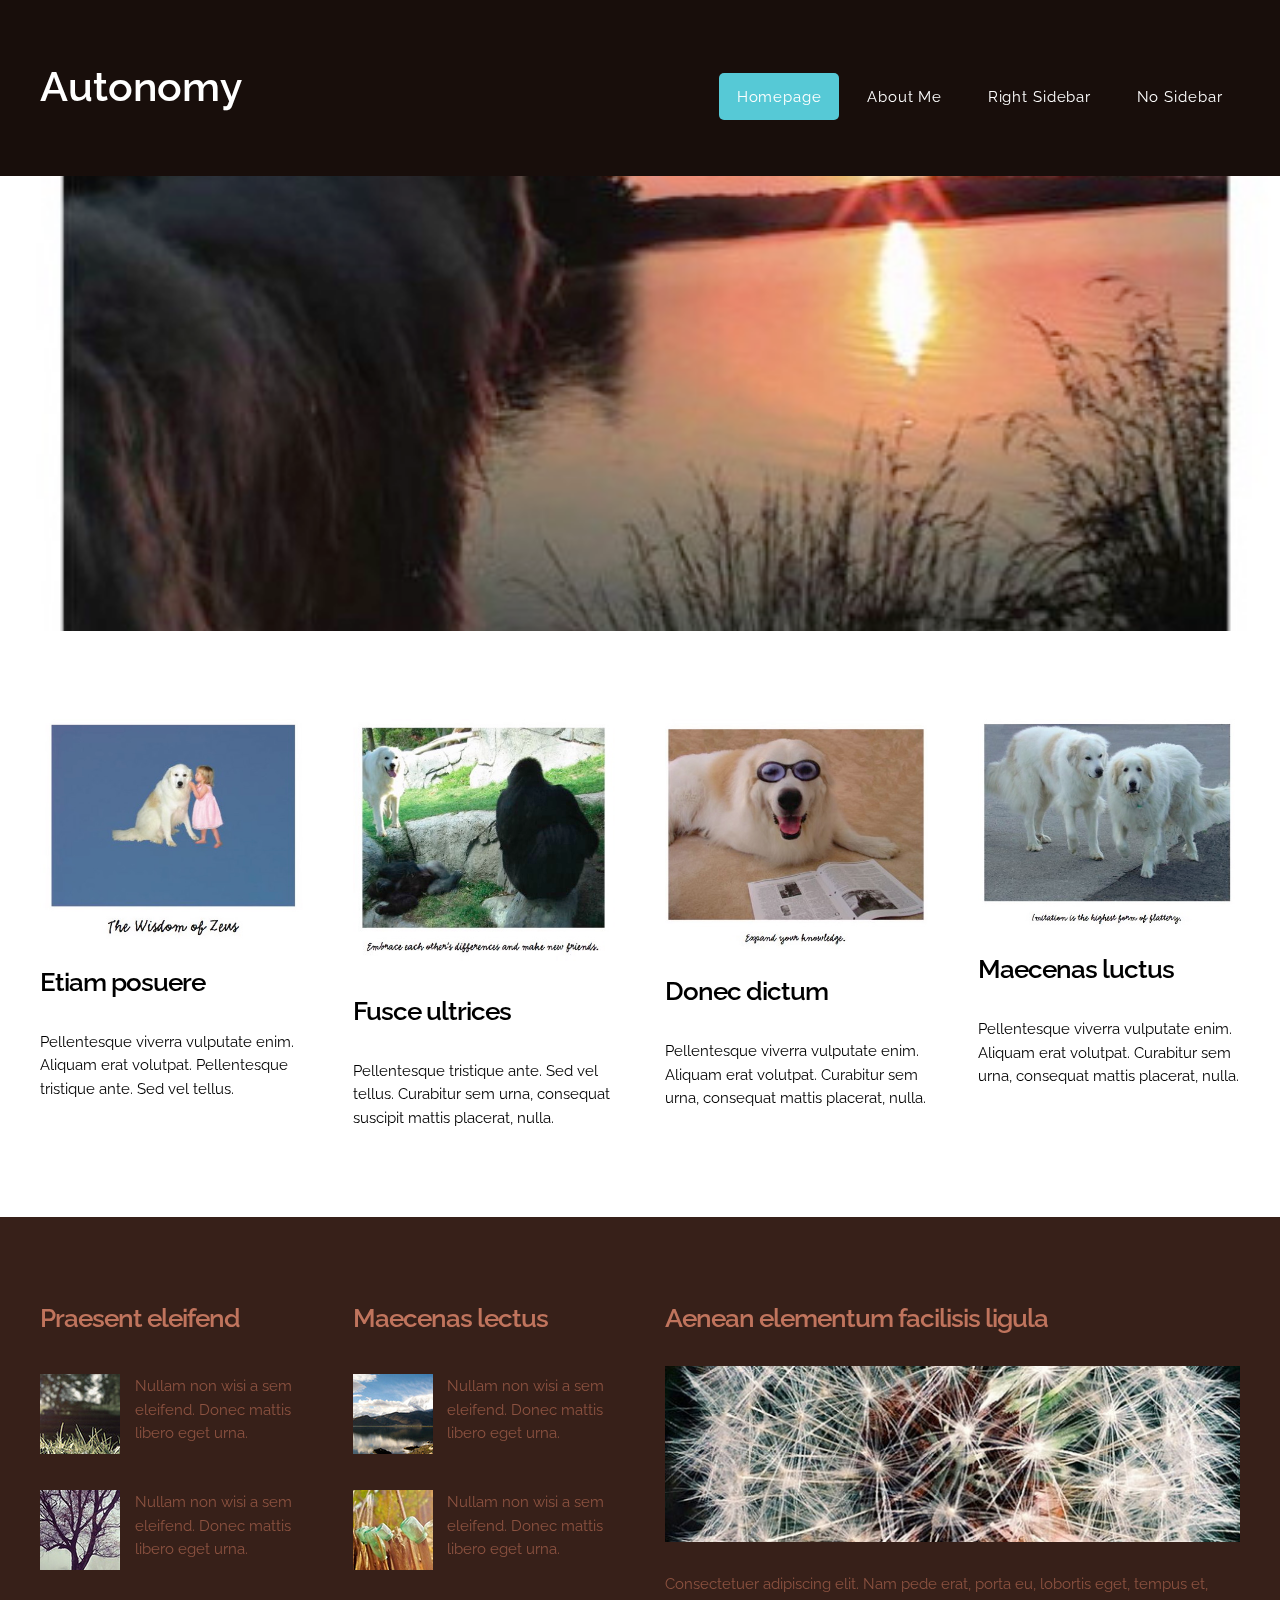
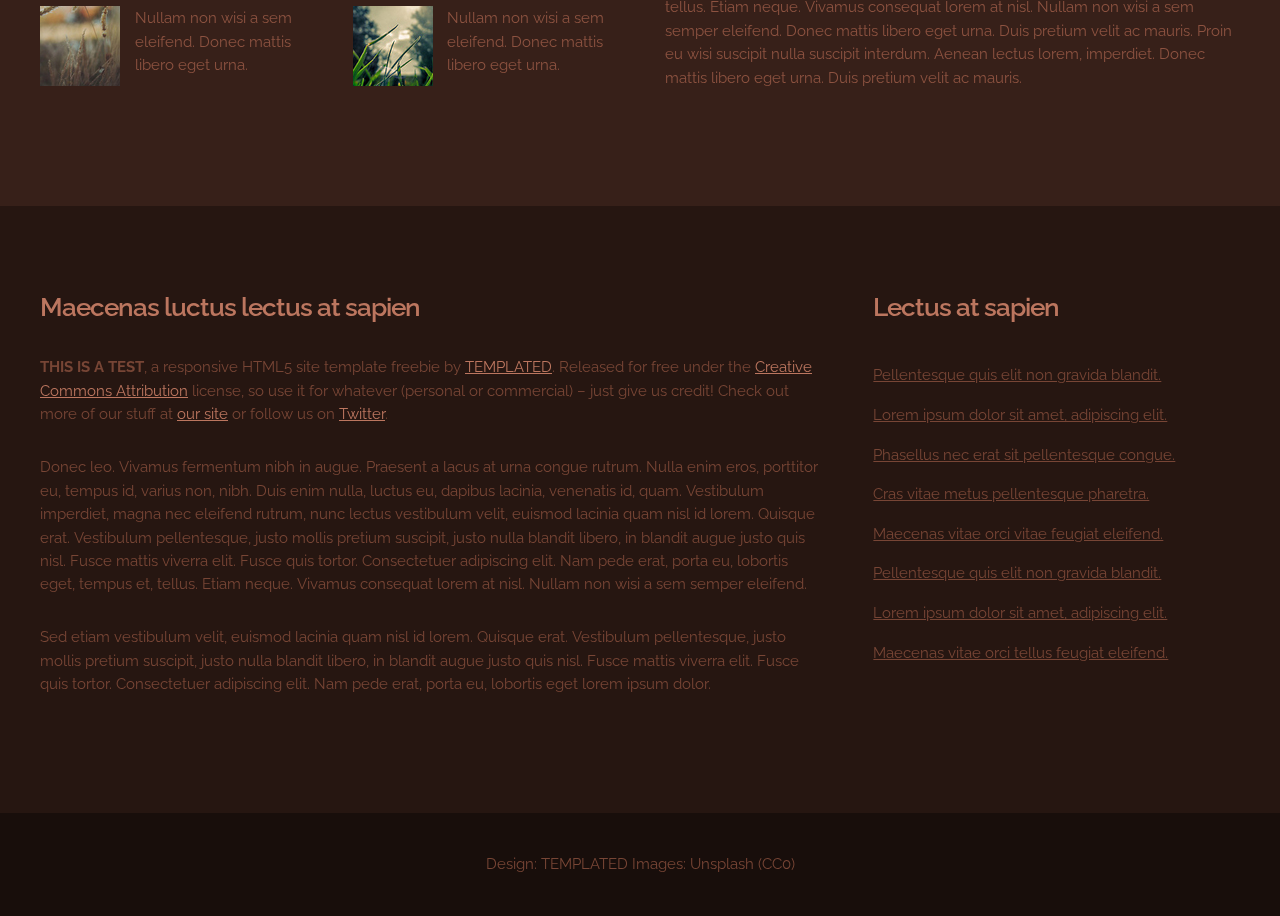
<file: index.html>
<!DOCTYPE HTML>
<!--
	Autonomy by TEMPLATED
    templated.co @templatedco
    Released for free under the Creative Commons Attribution 3.0 license (templated.co/license)
-->
<html>
	<head>
		<title>Autonomy by TEMPLATED</title>
		<meta http-equiv="content-type" content="text/html; charset=utf-8" />
		<meta name="description" content="" />
		<meta name="keywords" content="" />
		<link href='http://fonts.googleapis.com/css?family=Raleway:400,100,200,300,500,600,700,800,900' rel='stylesheet' type='text/css'>
		<!--[if lte IE 8]><script src="js/html5shiv.js"></script><![endif]-->
		<script src="http://ajax.googleapis.com/ajax/libs/jquery/1.11.0/jquery.min.js"></script>
		<script src="js/skel.min.js"></script>
		<script src="js/skel-panels.min.js"></script>
		<script src="js/init.js"></script>
		<noscript>
			<link rel="stylesheet" href="css/skel-noscript.css" />
			<link rel="stylesheet" href="css/style.css" />
			<link rel="stylesheet" href="css/style-desktop.css" />
		</noscript>
		<!--[if lte IE 8]><link rel="stylesheet" href="css/ie/v8.css" /><![endif]-->
		<!--[if lte IE 9]><link rel="stylesheet" href="css/ie/v9.css" /><![endif]-->
	</head>
	<body class="homepage">

		<!-- Header -->
		<div id="header">
			<div class="container">

				<!-- Logo -->
				<div id="logo">
					<h1><a href="#">Autonomy</a></h1>
				</div>

				<!-- Nav -->
				<nav id="nav">
					<ul>
						<li class="active"><a href="index.html">Homepage</a></li>
						<li><a href="twocolumn1.html">About Me</a></li>
						<li><a href="twocolumn2.html">Right Sidebar</a></li>
						<li><a href="onecolumn.html">No Sidebar</a></li>
					</ul>
				</nav>

			</div>
		</div>

		<div id="banner">&nbsp;</div>

		<div id="featured">
			<div class="container">
				<div class="row">

					<div class="3u">
						<section>
							<a href="#" class="image full"><img src="images/1_1.png" alt=""></a>
							<header>
								<h2>Etiam posuere</h2>
							</header>
							<p>Pellentesque viverra vulputate enim. Aliquam erat volutpat. Pellentesque tristique ante. Sed vel tellus.</p>
						</section>
					</div>

					<div class="3u">
						<section>
							<a href="#" class="image full"><img src="images/1_2.png" alt=""></a>
							<header>
								<h2>Fusce ultrices</h2>
							</header>
							<p>Pellentesque tristique ante. Sed vel tellus. Curabitur sem urna, consequat suscipit mattis placerat, nulla.</p>
						</section>
					</div>

					<div class="3u">
						<section>
							<a href="#" class="image full"><img src="images/1_3.png" alt=""></a>
							<header>
								<h2>Donec dictum</h2>
							</header>
							<p>Pellentesque viverra vulputate enim. Aliquam erat volutpat. Curabitur sem urna, consequat mattis placerat, nulla.</p>
						</section>
					</div>

					<div class="3u">
						<section>
							<a href="#" class="image full"><img src="images/1_4.png" alt=""></a>
							<header>
								<h2>Maecenas luctus</h2>
							</header>
							<p>Pellentesque viverra vulputate enim. Aliquam erat volutpat. Curabitur sem urna, consequat mattis placerat, nulla.</p>
						</section>
					</div>

				</div>
			</div>
		</div>
		<div id="marketing">
			<div class="container">
				<div class="row">
					<div class="3u">
						<section>
							<header>
								<h2>Praesent eleifend</h2>
							</header>
							<ul class="style1">
								<li class="first"><img src="images/pics06.jpg" width="80" height="80" alt="">
									<p>Nullam non wisi a sem eleifend. Donec mattis libero eget urna. </p>
								</li>
								<li><img src="images/pics07.jpg" width="80" height="80" alt="">
									<p>Nullam non wisi a sem eleifend. Donec mattis libero eget urna. </p>
								</li>
								<li><img src="images/pics08.jpg" width="80" height="80" alt="">
									<p>Nullam non wisi a sem eleifend. Donec mattis libero eget urna. </p>
								</li>
							</ul>
						</section>
					</div>
					<div class="3u">
						<section>
							<header>
								<h2>Maecenas lectus</h2>
							</header>
							<ul class="style1">
								<li class="first"><img src="images/pics09.jpg" width="80" height="80" alt="">
									<p>Nullam non wisi a sem eleifend. Donec mattis libero eget urna. </p>
								</li>
								<li><img src="images/pics10.jpg" width="80" height="80" alt="">
									<p>Nullam non wisi a sem eleifend. Donec mattis libero eget urna. </p>
								</li>
								<li><img src="images/pics11.jpg" width="80" height="80" alt="">
									<p>Nullam non wisi a sem eleifend. Donec mattis libero eget urna. </p>
								</li>
							</ul>
						</section>
					</div>
					<div class="6u">
						<section>
							<header>
								<h2>Aenean elementum facilisis ligula</h2>
							</header>
							<a href="#" class="image full"><img src="images/pics12.jpg" alt=""></a>
							<p>Consectetuer adipiscing elit. Nam pede erat, porta eu, lobortis eget, tempus et, tellus. Etiam neque. Vivamus consequat lorem at nisl. Nullam non wisi a sem semper eleifend. Donec mattis libero eget urna. Duis pretium velit ac mauris. Proin eu wisi suscipit nulla suscipit interdum. Aenean lectus lorem, imperdiet. Donec mattis libero eget urna. Duis pretium velit ac mauris.</p>
						</section>
					</div>
				</div>
			</div>
		</div>

		<div id="main">
			<div class="container">
				<div class="row">
					<div class="8u">
						<section>
							<header>
								<h2>Maecenas luctus lectus at sapien</h2>
							</header>
							<p><strong>THIS IS A TEST</strong>, a responsive HTML5 site template freebie by <a href="http://templated.co">TEMPLATED</a>. Released for free under the <a href="http://templated.co/license">Creative Commons Attribution</a> license, so use it for whatever (personal or commercial) &ndash; just give us credit! Check out more of our stuff at <a href="http://templated.co">our site</a> or follow us on <a href="http://twitter.com/templatedco">Twitter</a>.</p>
							<p>Donec leo. Vivamus fermentum nibh in augue. Praesent a lacus at urna congue rutrum. Nulla enim eros, porttitor eu, tempus id, varius non, nibh. Duis enim nulla, luctus eu, dapibus lacinia, venenatis id, quam. Vestibulum imperdiet, magna nec eleifend rutrum, nunc lectus vestibulum velit, euismod lacinia quam nisl id lorem. Quisque erat. Vestibulum pellentesque, justo mollis pretium suscipit, justo nulla blandit libero, in blandit augue justo quis nisl. Fusce mattis viverra elit. Fusce quis tortor. Consectetuer adipiscing elit. Nam pede erat, porta eu, lobortis eget, tempus et, tellus. Etiam neque. Vivamus consequat lorem at nisl. Nullam non wisi a sem semper eleifend.</p>
							<p>Sed etiam vestibulum velit, euismod lacinia quam nisl id lorem. Quisque erat. Vestibulum pellentesque, justo mollis pretium suscipit, justo nulla blandit libero, in blandit augue justo quis nisl. Fusce mattis viverra elit. Fusce quis tortor. Consectetuer adipiscing elit. Nam pede erat, porta eu, lobortis eget lorem ipsum dolor.</p>
						</section>
					</div>
					<div class="4u">
						<section>
							<header>
								<h2>Lectus at sapien</h2>
							</header>
							<ul class="style">
								<li><a href="#">Pellentesque quis elit non gravida blandit.</a></li>
								<li><a href="#">Lorem ipsum dolor sit amet, adipiscing elit.</a></li>
								<li><a href="#">Phasellus nec erat sit pellentesque congue.</a></li>
								<li><a href="#">Cras vitae metus pellentesque pharetra.</a></li>
								<li><a href="#">Maecenas vitae orci vitae  feugiat eleifend.</a></li>
								<li><a href="#">Pellentesque quis elit non gravida blandit.</a></li>
								<li><a href="#">Lorem ipsum dolor sit amet, adipiscing elit.</a></li>
								<li><a href="#">Maecenas vitae orci  tellus feugiat eleifend.</a></li>
							</ul>
						</section>
					</div>
				</div>
			</div>
		</div>

		<!-- Copyright -->
		<div id="copyright">
			<div class="container">
				Design: <a href="http://templated.co">TEMPLATED</a> Images: <a href="http://unsplash.com">Unsplash</a> (<a href="http://unsplash.com/cc0">CC0</a>)
			</div>
		</div>

	</body>
</html>
</file>
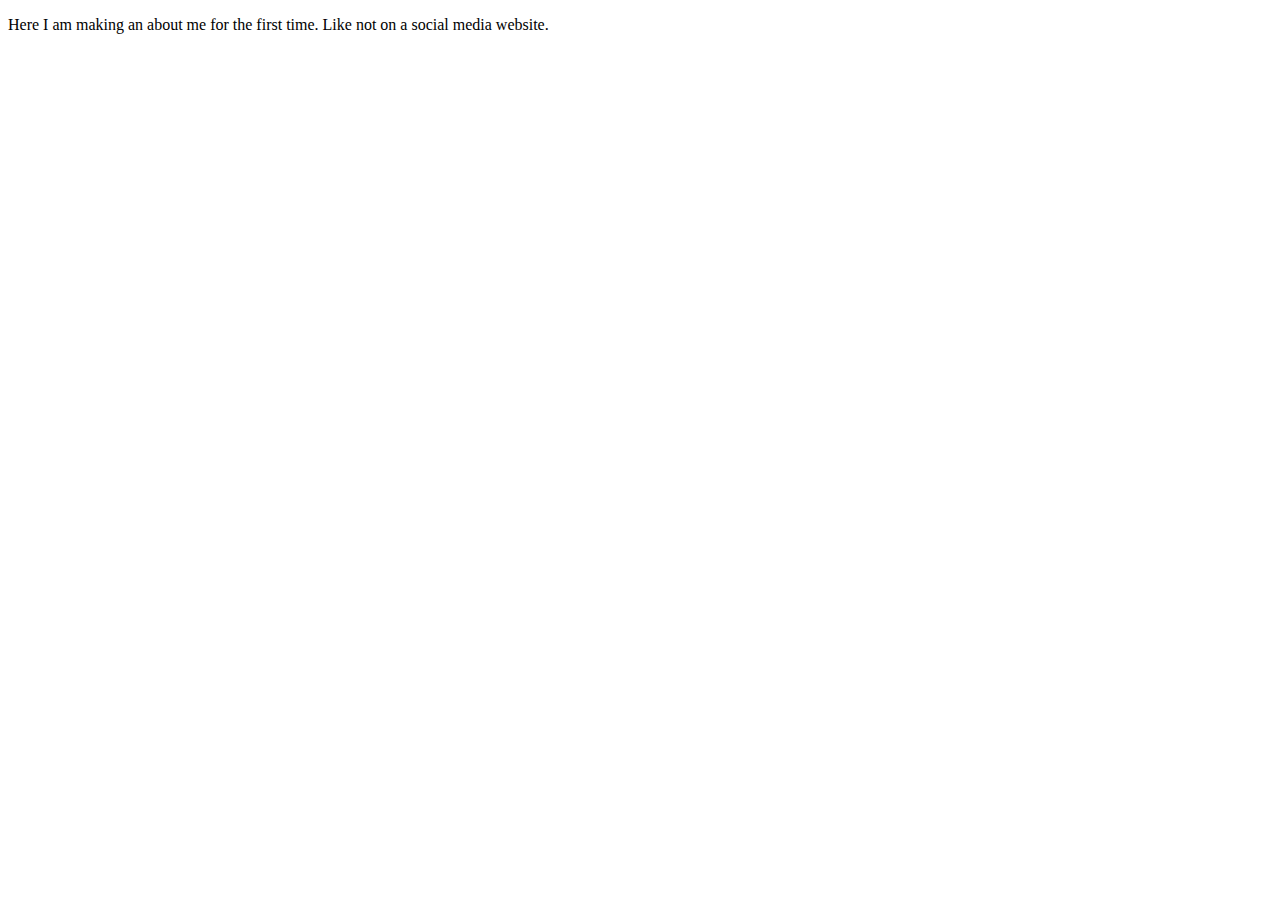
<file: aboutme.html>
<!DOCTYPE html>
<html lang="en" dir="ltr">
  <head>
    <meta charset="utf-8">
    <title>About Me</title>
  </head>
  <body>
    <p>Here I am making an about me for the first time. Like not on a social media website.</p>

  </body>
</html>
</file>
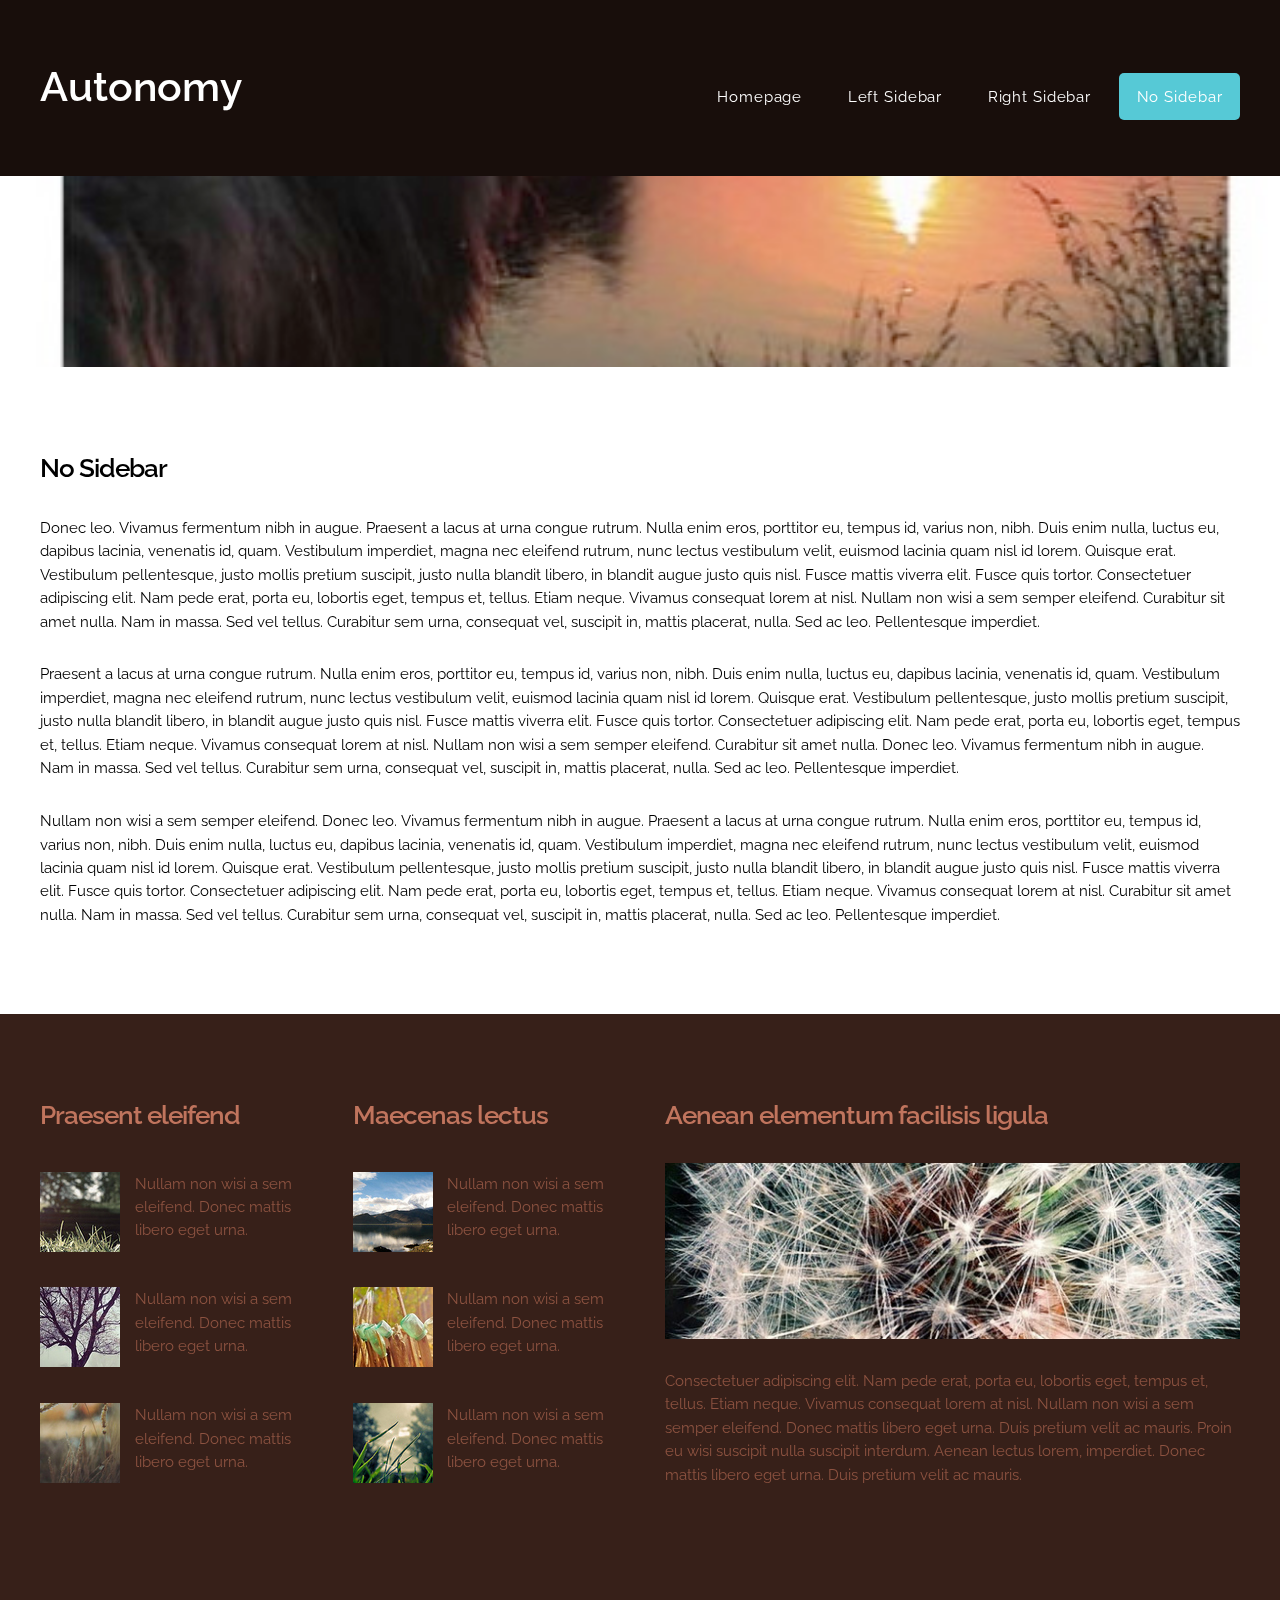
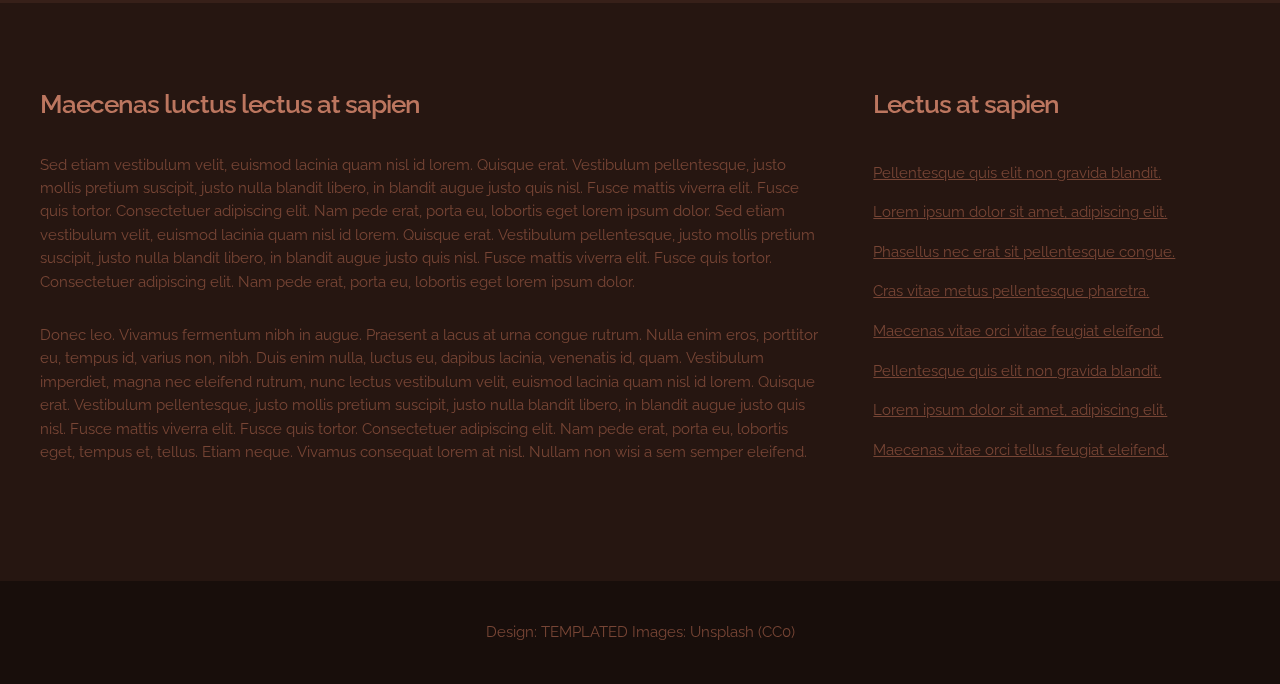
<file: onecolumn.html>
<!DOCTYPE HTML>
<!--
	Autonomy by TEMPLATED
    templated.co @templatedco
    Released for free under the Creative Commons Attribution 3.0 license (templated.co/license)
-->
<html>
	<head>
		<title>Autonomy by TEMPLATED</title>
		<meta http-equiv="content-type" content="text/html; charset=utf-8" />
		<meta name="description" content="" />
		<meta name="keywords" content="" />
		<link href='http://fonts.googleapis.com/css?family=Raleway:400,100,200,300,500,600,700,800,900' rel='stylesheet' type='text/css'>
		<!--[if lte IE 8]><script src="js/html5shiv.js"></script><![endif]-->
		<script src="http://ajax.googleapis.com/ajax/libs/jquery/1.11.0/jquery.min.js"></script>
		<script src="js/skel.min.js"></script>
		<script src="js/skel-panels.min.js"></script>
		<script src="js/init.js"></script>
		<noscript>
			<link rel="stylesheet" href="css/skel-noscript.css" />
			<link rel="stylesheet" href="css/style.css" />
			<link rel="stylesheet" href="css/style-desktop.css" />
		</noscript>
		<!--[if lte IE 8]><link rel="stylesheet" href="css/ie/v8.css" /><![endif]-->
		<!--[if lte IE 9]><link rel="stylesheet" href="css/ie/v9.css" /><![endif]-->
	</head>
	<body>

		<!-- Header -->
		<div id="header">
			<div class="container">
				
				<!-- Logo -->
				<div id="logo">
					<h1><a href="#">Autonomy</a></h1>
				</div>
				
				<!-- Nav -->
				<nav id="nav">
					<ul>
						<li><a href="index.html">Homepage</a></li>
						<li><a href="twocolumn1.html">Left Sidebar</a></li>
						<li><a href="twocolumn2.html">Right Sidebar</a></li>
						<li class="active"><a href="onecolumn.html">No Sidebar</a></li>
					</ul>
				</nav>

			</div>
		</div>
		<!-- Header -->

		<div id="banner">&nbsp;</div>

		<div id="featured">
			<div class="container">
				<div class="row">
					<div class="12u">
						<section>
							<header>
								<h2>No Sidebar</h2>
							</header>
							<p>Donec leo. Vivamus fermentum nibh in augue. Praesent a lacus at urna congue rutrum. Nulla enim eros, porttitor eu, tempus id, varius non, nibh. Duis enim nulla, luctus eu, dapibus lacinia, venenatis id, quam. Vestibulum imperdiet, magna nec eleifend rutrum, nunc lectus vestibulum velit, euismod lacinia quam nisl id lorem. Quisque erat. Vestibulum pellentesque, justo mollis pretium suscipit, justo nulla blandit libero, in blandit augue justo quis nisl. Fusce mattis viverra elit. Fusce quis tortor. Consectetuer adipiscing elit. Nam pede erat, porta eu, lobortis eget, tempus et, tellus. Etiam neque. Vivamus consequat lorem at nisl. Nullam non wisi a sem semper eleifend. Curabitur sit amet nulla. Nam in massa. Sed vel tellus. Curabitur sem urna, consequat vel, suscipit in, mattis placerat, nulla. Sed ac leo. Pellentesque imperdiet.</p>
							<p>Praesent a lacus at urna congue rutrum. Nulla enim eros, porttitor eu, tempus id, varius non, nibh. Duis enim nulla, luctus eu, dapibus lacinia, venenatis id, quam. Vestibulum imperdiet, magna nec eleifend rutrum, nunc lectus vestibulum velit, euismod lacinia quam nisl id lorem. Quisque erat. Vestibulum pellentesque, justo mollis pretium suscipit, justo nulla blandit libero, in blandit augue justo quis nisl. Fusce mattis viverra elit. Fusce quis tortor. Consectetuer adipiscing elit. Nam pede erat, porta eu, lobortis eget, tempus et, tellus. Etiam neque. Vivamus consequat lorem at nisl. Nullam non wisi a sem semper eleifend. Curabitur sit amet nulla. Donec leo. Vivamus fermentum nibh in augue. Nam in massa. Sed vel tellus. Curabitur sem urna, consequat vel, suscipit in, mattis placerat, nulla. Sed ac leo. Pellentesque imperdiet.</p>
							<p>Nullam non wisi a sem semper eleifend. Donec leo. Vivamus fermentum nibh in augue. Praesent a lacus at urna congue rutrum. Nulla enim eros, porttitor eu, tempus id, varius non, nibh. Duis enim nulla, luctus eu, dapibus lacinia, venenatis id, quam. Vestibulum imperdiet, magna nec eleifend rutrum, nunc lectus vestibulum velit, euismod lacinia quam nisl id lorem. Quisque erat. Vestibulum pellentesque, justo mollis pretium suscipit, justo nulla blandit libero, in blandit augue justo quis nisl. Fusce mattis viverra elit. Fusce quis tortor. Consectetuer adipiscing elit. Nam pede erat, porta eu, lobortis eget, tempus et, tellus. Etiam neque. Vivamus consequat lorem at nisl. Curabitur sit amet nulla. Nam in massa. Sed vel tellus. Curabitur sem urna, consequat vel, suscipit in, mattis placerat, nulla. Sed ac leo. Pellentesque imperdiet.</p>
							
						</section>
					</div>		
				</div>
			</div>
		</div>
		<div id="marketing">
			<div class="container">
				<div class="row">
					<div class="3u">
						<section>
							<header>
								<h2>Praesent eleifend</h2>
							</header>
							<ul class="style1">
								<li class="first"><img src="images/pics06.jpg" width="80" height="80" alt="">
									<p>Nullam non wisi a sem eleifend. Donec mattis libero eget urna. </p>
								</li>
								<li><img src="images/pics07.jpg" width="80" height="80" alt="">
									<p>Nullam non wisi a sem eleifend. Donec mattis libero eget urna. </p>
								</li>
								<li><img src="images/pics08.jpg" width="80" height="80" alt="">
									<p>Nullam non wisi a sem eleifend. Donec mattis libero eget urna. </p>
								</li>
							</ul>
						</section>
					</div>
					<div class="3u">
						<section>
							<header>
								<h2>Maecenas lectus</h2>

							</header>
							<ul class="style1">
								<li class="first"><img src="images/pics09.jpg" width="80" height="80" alt="">
									<p>Nullam non wisi a sem eleifend. Donec mattis libero eget urna. </p>
								</li>
								<li><img src="images/pics10.jpg" width="80" height="80" alt="">
									<p>Nullam non wisi a sem eleifend. Donec mattis libero eget urna. </p>
								</li>
								<li><img src="images/pics11.jpg" width="80" height="80" alt="">
									<p>Nullam non wisi a sem eleifend. Donec mattis libero eget urna. </p>
								</li>
							</ul>
						</section>
					</div>
					<div class="6u">
						<section>
							<header>
								<h2>Aenean elementum facilisis ligula</h2>
							</header>
							<a href="#" class="image full"><img src="images/pics12.jpg" alt=""></a>
							<p>Consectetuer adipiscing elit. Nam pede erat, porta eu, lobortis eget, tempus et, tellus. Etiam neque. Vivamus consequat lorem at nisl. Nullam non wisi a sem semper eleifend. Donec mattis libero eget urna. Duis pretium velit ac mauris. Proin eu wisi suscipit nulla suscipit interdum. Aenean lectus lorem, imperdiet. Donec mattis libero eget urna. Duis pretium velit ac mauris.</p>
						</section>
					</div>
				</div>
			</div>
		</div>

		<div id="main">
			<div class="container">
				<div class="row">
					<div class="8u">
						<section>
							<header>
								<h2>Maecenas luctus lectus at sapien</h2>
							</header>
							<p>Sed etiam vestibulum velit, euismod lacinia quam nisl id lorem. Quisque erat. Vestibulum pellentesque, justo mollis pretium suscipit, justo nulla blandit libero, in blandit augue justo quis nisl. Fusce mattis viverra elit. Fusce quis tortor. Consectetuer adipiscing elit. Nam pede erat, porta eu, lobortis eget lorem ipsum dolor. Sed etiam vestibulum velit, euismod lacinia quam nisl id lorem. Quisque erat. Vestibulum pellentesque, justo mollis pretium suscipit, justo nulla blandit libero, in blandit augue justo quis nisl. Fusce mattis viverra elit. Fusce quis tortor. Consectetuer adipiscing elit. Nam pede erat, porta eu, lobortis eget lorem ipsum dolor.</p>
							<p>Donec leo. Vivamus fermentum nibh in augue. Praesent a lacus at urna congue rutrum. Nulla enim eros, porttitor eu, tempus id, varius non, nibh. Duis enim nulla, luctus eu, dapibus lacinia, venenatis id, quam. Vestibulum imperdiet, magna nec eleifend rutrum, nunc lectus vestibulum velit, euismod lacinia quam nisl id lorem. Quisque erat. Vestibulum pellentesque, justo mollis pretium suscipit, justo nulla blandit libero, in blandit augue justo quis nisl. Fusce mattis viverra elit. Fusce quis tortor. Consectetuer adipiscing elit. Nam pede erat, porta eu, lobortis eget, tempus et, tellus. Etiam neque. Vivamus consequat lorem at nisl. Nullam non wisi a sem semper eleifend.</p>
						</section>
					</div>
					<div class="4u">
						<section>
							<header>
								<h2>Lectus at sapien</h2>
							</header>
							<ul class="style">
								<li><a href="#">Pellentesque quis elit non gravida blandit.</a></li>
								<li><a href="#">Lorem ipsum dolor sit amet, adipiscing elit.</a></li>
								<li><a href="#">Phasellus nec erat sit pellentesque congue.</a></li>
								<li><a href="#">Cras vitae metus pellentesque pharetra.</a></li>
								<li><a href="#">Maecenas vitae orci vitae  feugiat eleifend.</a></li>
								<li><a href="#">Pellentesque quis elit non gravida blandit.</a></li>
								<li><a href="#">Lorem ipsum dolor sit amet, adipiscing elit.</a></li>
								<li><a href="#">Maecenas vitae orci  tellus feugiat eleifend.</a></li>
							</ul>
						</section>
					</div>
				</div>
			</div>
		</div>

		<!-- Copyright -->
		<div id="copyright">
			<div class="container">
				Design: <a href="http://templated.co">TEMPLATED</a> Images: <a href="http://unsplash.com">Unsplash</a> (<a href="http://unsplash.com/cc0">CC0</a>)
			</div>
		</div>

	</body>
</html>
</file>
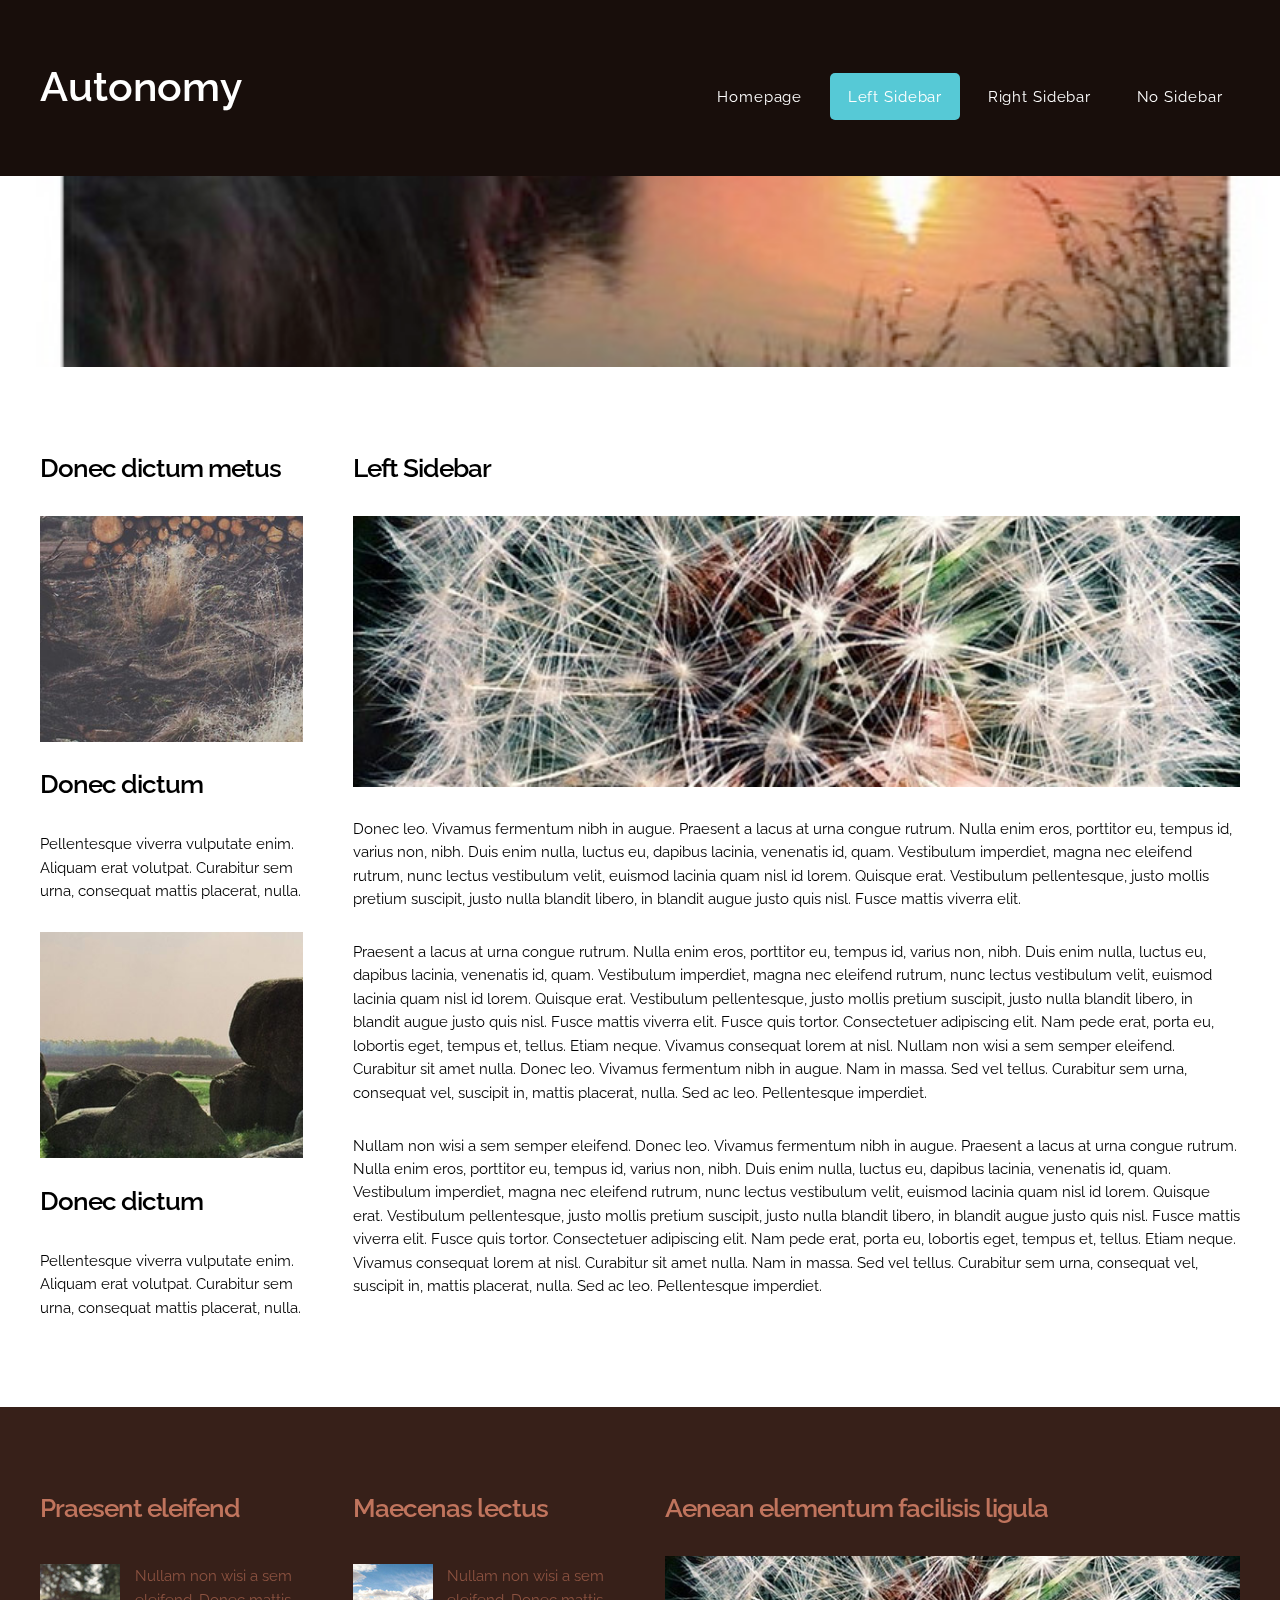
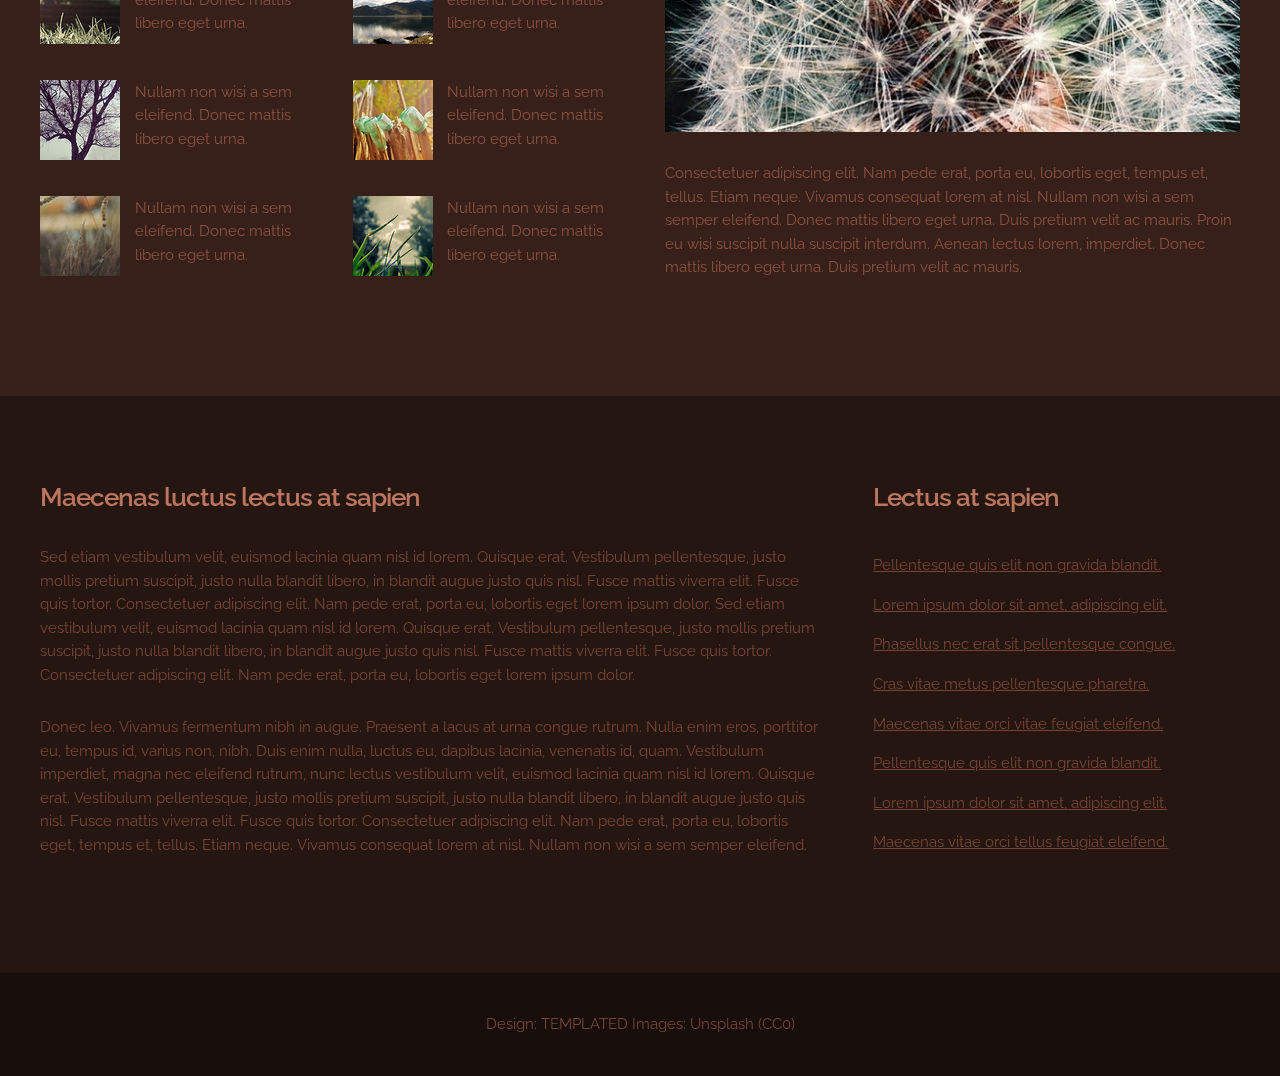
<file: twocolumn1.html>
<!DOCTYPE HTML>
<!--
	Autonomy by TEMPLATED
    templated.co @templatedco
    Released for free under the Creative Commons Attribution 3.0 license (templated.co/license)
-->
<html>
	<head>
		<title>Autonomy by TEMPLATED</title>
		<meta http-equiv="content-type" content="text/html; charset=utf-8" />
		<meta name="description" content="" />
		<meta name="keywords" content="" />
		<link href='http://fonts.googleapis.com/css?family=Raleway:400,100,200,300,500,600,700,800,900' rel='stylesheet' type='text/css'>
		<!--[if lte IE 8]><script src="js/html5shiv.js"></script><![endif]-->
		<script src="http://ajax.googleapis.com/ajax/libs/jquery/1.11.0/jquery.min.js"></script>
		<script src="js/skel.min.js"></script>
		<script src="js/skel-panels.min.js"></script>
		<script src="js/init.js"></script>
		<noscript>
			<link rel="stylesheet" href="css/skel-noscript.css" />
			<link rel="stylesheet" href="css/style.css" />
			<link rel="stylesheet" href="css/style-desktop.css" />
		</noscript>
		<!--[if lte IE 8]><link rel="stylesheet" href="css/ie/v8.css" /><![endif]-->
		<!--[if lte IE 9]><link rel="stylesheet" href="css/ie/v9.css" /><![endif]-->
	</head>
	<body>

		<!-- Header -->
		<div id="header">
			<div class="container">
				
				<!-- Logo -->
				<div id="logo">
					<h1><a href="#">Autonomy</a></h1>
				</div>
				
				<!-- Nav -->
				<nav id="nav">
					<ul>
						<li><a href="index.html">Homepage</a></li>
						<li class="active"><a href="twocolumn1.html">Left Sidebar</a></li>
						<li><a href="twocolumn2.html">Right Sidebar</a></li>
						<li><a href="onecolumn.html">No Sidebar</a></li>
					</ul>
				</nav>

			</div>
		</div>
		<!-- Header -->

		<div id="banner">&nbsp;</div>

		<div id="featured">
			<div class="container">
				<div class="row">
					<div class="3u">
						<section>
							<header>
								<h2>Donec dictum metus</h2>
							</header>
						</section>
						<section>
							<a href="#" class="image full"><img src="images/pics04.jpg" alt=""></a>
							<header>
								<h2>Donec dictum</h2>
							</header>
							<p>Pellentesque viverra vulputate enim. Aliquam erat volutpat. Curabitur sem urna, consequat mattis placerat, nulla.</p>				
						</section>
						<section>
							<a href="#" class="image full"><img src="images/pics05.jpg" alt=""></a>
							<header>
								<h2>Donec dictum</h2>
							</header>
							<p>Pellentesque viverra vulputate enim. Aliquam erat volutpat. Curabitur sem urna, consequat mattis placerat, nulla.</p>				
						</section>
					</div>		
					
					<div class="9u">
						<section>
							<header>
								<h2>Left Sidebar</h2>
							</header>
							<a href="#" class="image full"><img src="images/pics12.jpg" alt=""></a>
							<p>Donec leo. Vivamus fermentum nibh in augue. Praesent a lacus at urna congue rutrum. Nulla enim eros, porttitor eu, tempus id, varius non, nibh. Duis enim nulla, luctus eu, dapibus lacinia, venenatis id, quam. Vestibulum imperdiet, magna nec eleifend rutrum, nunc lectus vestibulum velit, euismod lacinia quam nisl id lorem. Quisque erat. Vestibulum pellentesque, justo mollis pretium suscipit, justo nulla blandit libero, in blandit augue justo quis nisl. Fusce mattis viverra elit.</p>
							<p>Praesent a lacus at urna congue rutrum. Nulla enim eros, porttitor eu, tempus id, varius non, nibh. Duis enim nulla, luctus eu, dapibus lacinia, venenatis id, quam. Vestibulum imperdiet, magna nec eleifend rutrum, nunc lectus vestibulum velit, euismod lacinia quam nisl id lorem. Quisque erat. Vestibulum pellentesque, justo mollis pretium suscipit, justo nulla blandit libero, in blandit augue justo quis nisl. Fusce mattis viverra elit. Fusce quis tortor. Consectetuer adipiscing elit. Nam pede erat, porta eu, lobortis eget, tempus et, tellus. Etiam neque. Vivamus consequat lorem at nisl. Nullam non wisi a sem semper eleifend. Curabitur sit amet nulla. Donec leo. Vivamus fermentum nibh in augue. Nam in massa. Sed vel tellus. Curabitur sem urna, consequat vel, suscipit in, mattis placerat, nulla. Sed ac leo. Pellentesque imperdiet.</p>
							<p>Nullam non wisi a sem semper eleifend. Donec leo. Vivamus fermentum nibh in augue. Praesent a lacus at urna congue rutrum. Nulla enim eros, porttitor eu, tempus id, varius non, nibh. Duis enim nulla, luctus eu, dapibus lacinia, venenatis id, quam. Vestibulum imperdiet, magna nec eleifend rutrum, nunc lectus vestibulum velit, euismod lacinia quam nisl id lorem. Quisque erat. Vestibulum pellentesque, justo mollis pretium suscipit, justo nulla blandit libero, in blandit augue justo quis nisl. Fusce mattis viverra elit. Fusce quis tortor. Consectetuer adipiscing elit. Nam pede erat, porta eu, lobortis eget, tempus et, tellus. Etiam neque. Vivamus consequat lorem at nisl. Curabitur sit amet nulla. Nam in massa. Sed vel tellus. Curabitur sem urna, consequat vel, suscipit in, mattis placerat, nulla. Sed ac leo. Pellentesque imperdiet.</p>
							
						</section>
					</div>
				</div>
			</div>
		</div>
		<div id="marketing">
			<div class="container">
				<div class="row">
					<div class="3u">
						<section>
							<header>
								<h2>Praesent eleifend</h2>
							</header>
							<ul class="style1">
								<li class="first"><img src="images/pics06.jpg" width="80" height="80" alt="">
									<p>Nullam non wisi a sem eleifend. Donec mattis libero eget urna. </p>
								</li>
								<li><img src="images/pics07.jpg" width="80" height="80" alt="">
									<p>Nullam non wisi a sem eleifend. Donec mattis libero eget urna. </p>
								</li>
								<li><img src="images/pics08.jpg" width="80" height="80" alt="">
									<p>Nullam non wisi a sem eleifend. Donec mattis libero eget urna. </p>
								</li>
							</ul>
						</section>
					</div>
					<div class="3u">
						<section>
							<header>
								<h2>Maecenas lectus</h2>

							</header>
							<ul class="style1">
								<li class="first"><img src="images/pics09.jpg" width="80" height="80" alt="">
									<p>Nullam non wisi a sem eleifend. Donec mattis libero eget urna. </p>
								</li>
								<li><img src="images/pics10.jpg" width="80" height="80" alt="">
									<p>Nullam non wisi a sem eleifend. Donec mattis libero eget urna. </p>
								</li>
								<li><img src="images/pics11.jpg" width="80" height="80" alt="">
									<p>Nullam non wisi a sem eleifend. Donec mattis libero eget urna. </p>
								</li>
							</ul>
						</section>
					</div>
					<div class="6u">
						<section>
							<header>
								<h2>Aenean elementum facilisis ligula</h2>
							</header>
							<a href="#" class="image full"><img src="images/pics12.jpg" alt=""></a>
							<p>Consectetuer adipiscing elit. Nam pede erat, porta eu, lobortis eget, tempus et, tellus. Etiam neque. Vivamus consequat lorem at nisl. Nullam non wisi a sem semper eleifend. Donec mattis libero eget urna. Duis pretium velit ac mauris. Proin eu wisi suscipit nulla suscipit interdum. Aenean lectus lorem, imperdiet. Donec mattis libero eget urna. Duis pretium velit ac mauris.</p>
						</section>
					</div>
				</div>
			</div>
		</div>

		<div id="main">
			<div class="container">
				<div class="row">
					<div class="8u">
						<section>
							<header>
								<h2>Maecenas luctus lectus at sapien</h2>
							</header>
							<p>Sed etiam vestibulum velit, euismod lacinia quam nisl id lorem. Quisque erat. Vestibulum pellentesque, justo mollis pretium suscipit, justo nulla blandit libero, in blandit augue justo quis nisl. Fusce mattis viverra elit. Fusce quis tortor. Consectetuer adipiscing elit. Nam pede erat, porta eu, lobortis eget lorem ipsum dolor. Sed etiam vestibulum velit, euismod lacinia quam nisl id lorem. Quisque erat. Vestibulum pellentesque, justo mollis pretium suscipit, justo nulla blandit libero, in blandit augue justo quis nisl. Fusce mattis viverra elit. Fusce quis tortor. Consectetuer adipiscing elit. Nam pede erat, porta eu, lobortis eget lorem ipsum dolor.</p>
							<p>Donec leo. Vivamus fermentum nibh in augue. Praesent a lacus at urna congue rutrum. Nulla enim eros, porttitor eu, tempus id, varius non, nibh. Duis enim nulla, luctus eu, dapibus lacinia, venenatis id, quam. Vestibulum imperdiet, magna nec eleifend rutrum, nunc lectus vestibulum velit, euismod lacinia quam nisl id lorem. Quisque erat. Vestibulum pellentesque, justo mollis pretium suscipit, justo nulla blandit libero, in blandit augue justo quis nisl. Fusce mattis viverra elit. Fusce quis tortor. Consectetuer adipiscing elit. Nam pede erat, porta eu, lobortis eget, tempus et, tellus. Etiam neque. Vivamus consequat lorem at nisl. Nullam non wisi a sem semper eleifend.</p>
						</section>
					</div>
					<div class="4u">
						<section>
							<header>
								<h2>Lectus at sapien</h2>
							</header>
							<ul class="style">
								<li><a href="#">Pellentesque quis elit non gravida blandit.</a></li>
								<li><a href="#">Lorem ipsum dolor sit amet, adipiscing elit.</a></li>
								<li><a href="#">Phasellus nec erat sit pellentesque congue.</a></li>
								<li><a href="#">Cras vitae metus pellentesque pharetra.</a></li>
								<li><a href="#">Maecenas vitae orci vitae  feugiat eleifend.</a></li>
								<li><a href="#">Pellentesque quis elit non gravida blandit.</a></li>
								<li><a href="#">Lorem ipsum dolor sit amet, adipiscing elit.</a></li>
								<li><a href="#">Maecenas vitae orci  tellus feugiat eleifend.</a></li>
							</ul>
						</section>
					</div>
				</div>
			</div>
		</div>

		<!-- Copyright -->
		<div id="copyright">
			<div class="container">
				Design: <a href="http://templated.co">TEMPLATED</a> Images: <a href="http://unsplash.com">Unsplash</a> (<a href="http://unsplash.com/cc0">CC0</a>)
			</div>
		</div>

	</body>
</html>
</file>
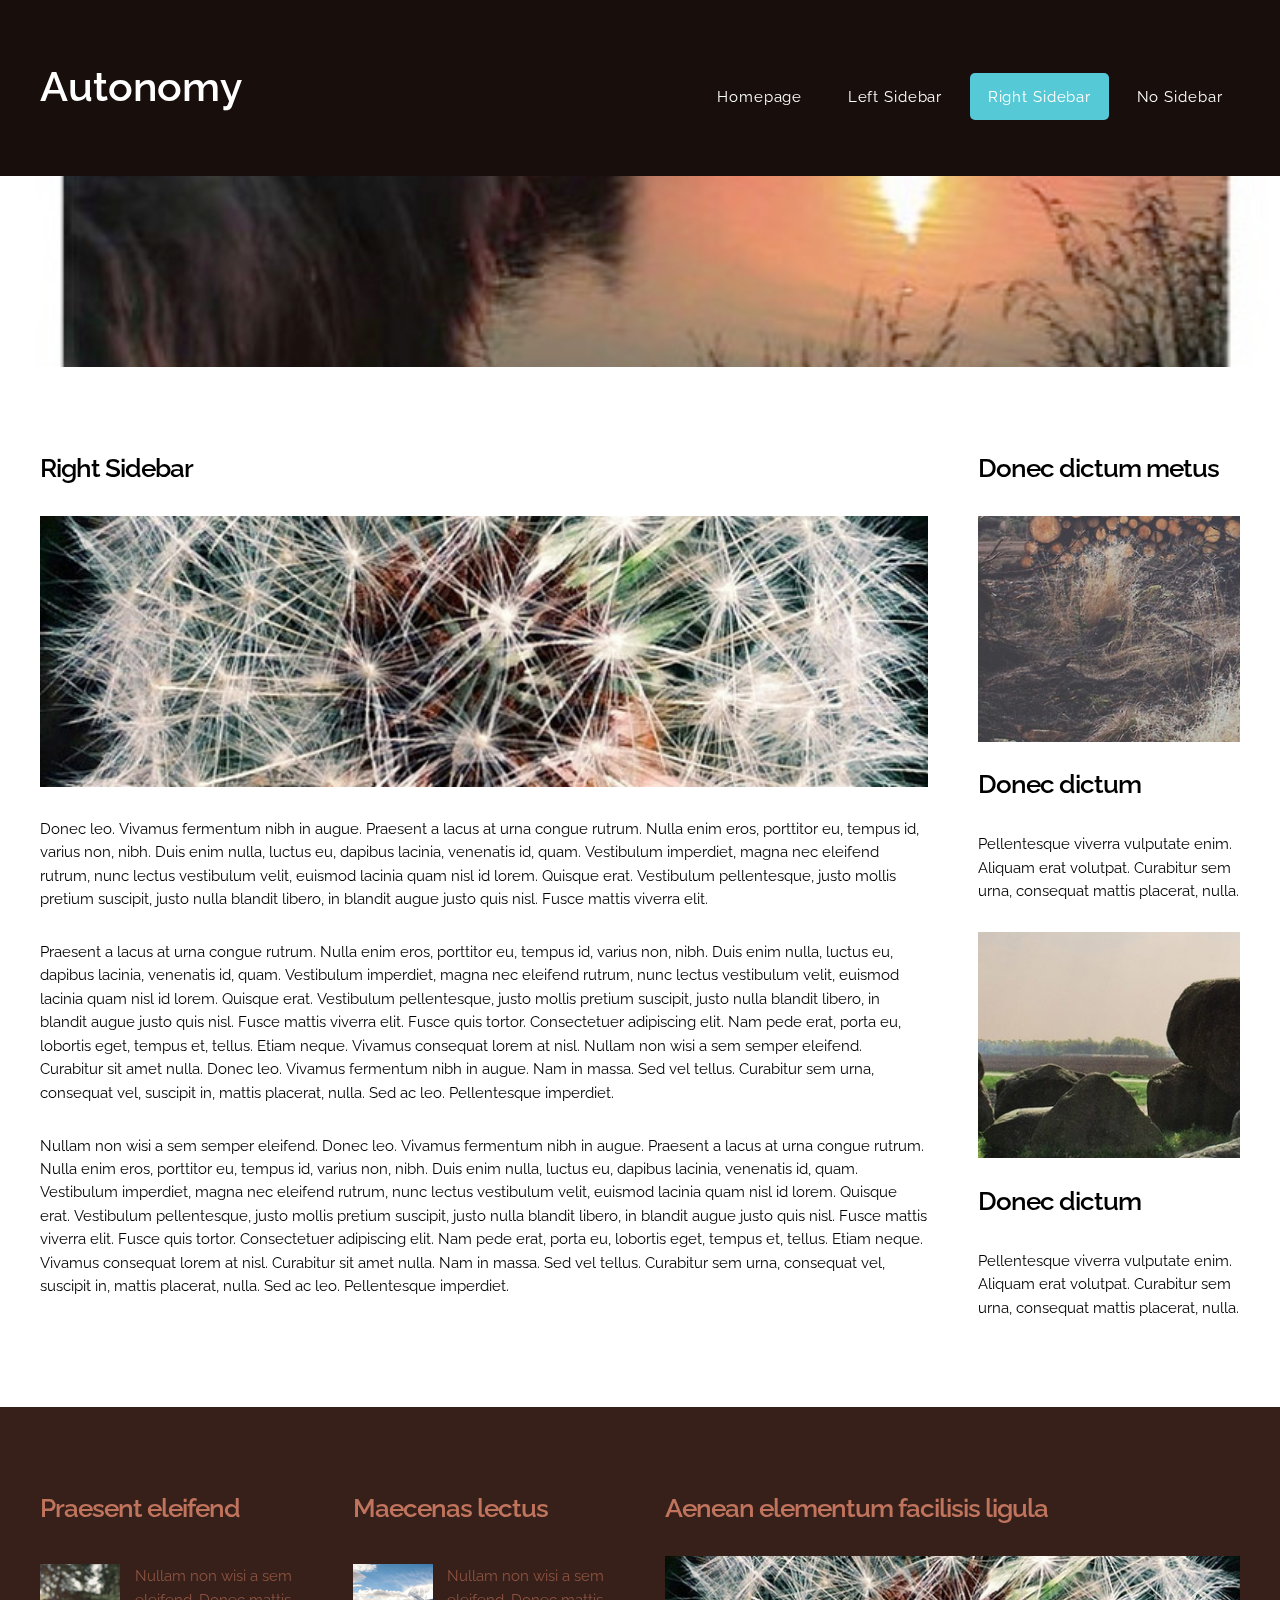
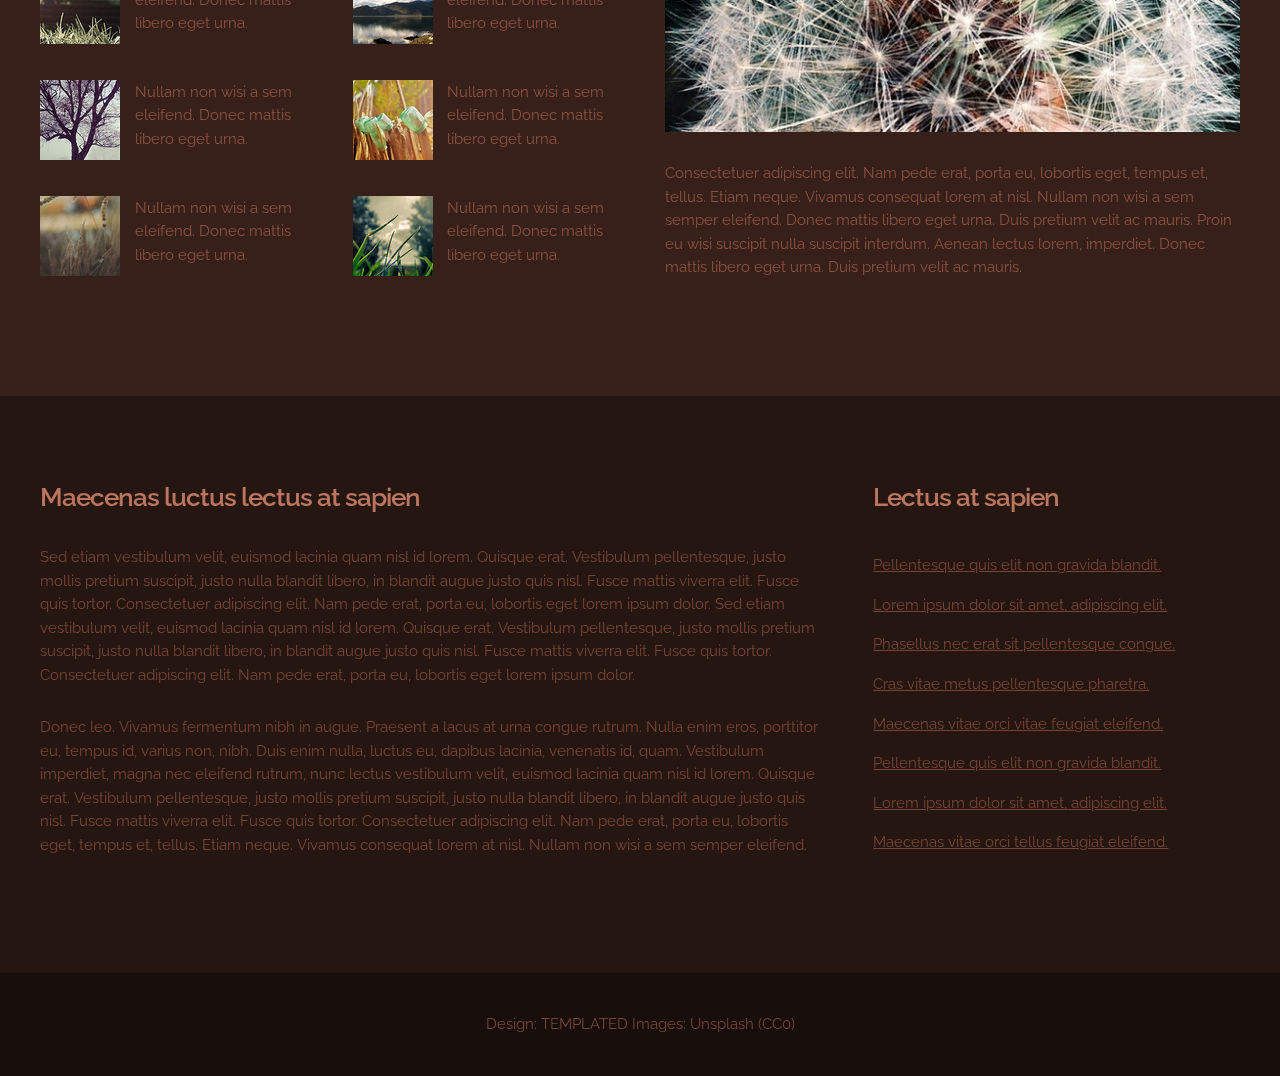
<file: twocolumn2.html>
<!DOCTYPE HTML>
<!--
	Autonomy by TEMPLATED
    templated.co @templatedco
    Released for free under the Creative Commons Attribution 3.0 license (templated.co/license)
-->
<html>
	<head>
		<title>Autonomy by TEMPLATED</title>
		<meta http-equiv="content-type" content="text/html; charset=utf-8" />
		<meta name="description" content="" />
		<meta name="keywords" content="" />
		<link href='http://fonts.googleapis.com/css?family=Raleway:400,100,200,300,500,600,700,800,900' rel='stylesheet' type='text/css'>
		<!--[if lte IE 8]><script src="js/html5shiv.js"></script><![endif]-->
		<script src="http://ajax.googleapis.com/ajax/libs/jquery/1.11.0/jquery.min.js"></script>
		<script src="js/skel.min.js"></script>
		<script src="js/skel-panels.min.js"></script>
		<script src="js/init.js"></script>
		<noscript>
			<link rel="stylesheet" href="css/skel-noscript.css" />
			<link rel="stylesheet" href="css/style.css" />
			<link rel="stylesheet" href="css/style-desktop.css" />
		</noscript>
		<!--[if lte IE 8]><link rel="stylesheet" href="css/ie/v8.css" /><![endif]-->
		<!--[if lte IE 9]><link rel="stylesheet" href="css/ie/v9.css" /><![endif]-->
	</head>
	<body>

		<!-- Header -->
		<div id="header">
			<div class="container">
				
				<!-- Logo -->
				<div id="logo">
					<h1><a href="#">Autonomy</a></h1>
				</div>
				
				<!-- Nav -->
				<nav id="nav">
					<ul>
						<li><a href="index.html">Homepage</a></li>
						<li><a href="twocolumn1.html">Left Sidebar</a></li>
						<li class="active"><a href="twocolumn2.html">Right Sidebar</a></li>
						<li><a href="onecolumn.html">No Sidebar</a></li>
					</ul>
				</nav>

			</div>
		</div>
		<!-- Header -->

		<div id="banner">&nbsp;</div>

		<div id="featured">
			<div class="container">
				<div class="row">
					<div class="9u">
						<section>
							<header>
								<h2>Right Sidebar</h2>
							</header>
							<a href="#" class="image full"><img src="images/pics12.jpg" alt=""></a>
							<p>Donec leo. Vivamus fermentum nibh in augue. Praesent a lacus at urna congue rutrum. Nulla enim eros, porttitor eu, tempus id, varius non, nibh. Duis enim nulla, luctus eu, dapibus lacinia, venenatis id, quam. Vestibulum imperdiet, magna nec eleifend rutrum, nunc lectus vestibulum velit, euismod lacinia quam nisl id lorem. Quisque erat. Vestibulum pellentesque, justo mollis pretium suscipit, justo nulla blandit libero, in blandit augue justo quis nisl. Fusce mattis viverra elit.</p>
							<p>Praesent a lacus at urna congue rutrum. Nulla enim eros, porttitor eu, tempus id, varius non, nibh. Duis enim nulla, luctus eu, dapibus lacinia, venenatis id, quam. Vestibulum imperdiet, magna nec eleifend rutrum, nunc lectus vestibulum velit, euismod lacinia quam nisl id lorem. Quisque erat. Vestibulum pellentesque, justo mollis pretium suscipit, justo nulla blandit libero, in blandit augue justo quis nisl. Fusce mattis viverra elit. Fusce quis tortor. Consectetuer adipiscing elit. Nam pede erat, porta eu, lobortis eget, tempus et, tellus. Etiam neque. Vivamus consequat lorem at nisl. Nullam non wisi a sem semper eleifend. Curabitur sit amet nulla. Donec leo. Vivamus fermentum nibh in augue. Nam in massa. Sed vel tellus. Curabitur sem urna, consequat vel, suscipit in, mattis placerat, nulla. Sed ac leo. Pellentesque imperdiet.</p>
							<p>Nullam non wisi a sem semper eleifend. Donec leo. Vivamus fermentum nibh in augue. Praesent a lacus at urna congue rutrum. Nulla enim eros, porttitor eu, tempus id, varius non, nibh. Duis enim nulla, luctus eu, dapibus lacinia, venenatis id, quam. Vestibulum imperdiet, magna nec eleifend rutrum, nunc lectus vestibulum velit, euismod lacinia quam nisl id lorem. Quisque erat. Vestibulum pellentesque, justo mollis pretium suscipit, justo nulla blandit libero, in blandit augue justo quis nisl. Fusce mattis viverra elit. Fusce quis tortor. Consectetuer adipiscing elit. Nam pede erat, porta eu, lobortis eget, tempus et, tellus. Etiam neque. Vivamus consequat lorem at nisl. Curabitur sit amet nulla. Nam in massa. Sed vel tellus. Curabitur sem urna, consequat vel, suscipit in, mattis placerat, nulla. Sed ac leo. Pellentesque imperdiet.</p>
							
						</section>
					</div>
					<div class="3u">
						<section>
							<header>
								<h2>Donec dictum metus</h2>
							</header>
						</section>
						<section>
							<a href="#" class="image full"><img src="images/pics04.jpg" alt=""></a>
							<header>
								<h2>Donec dictum</h2>
							</header>
							<p>Pellentesque viverra vulputate enim. Aliquam erat volutpat. Curabitur sem urna, consequat mattis placerat, nulla.</p>				
						</section>
						<section>
							<a href="#" class="image full"><img src="images/pics05.jpg" alt=""></a>
							<header>
								<h2>Donec dictum</h2>
							</header>
							<p>Pellentesque viverra vulputate enim. Aliquam erat volutpat. Curabitur sem urna, consequat mattis placerat, nulla.</p>				
						</section>
					</div>		
				</div>
			</div>
		</div>
		<div id="marketing">
			<div class="container">
				<div class="row">
					<div class="3u">
						<section>
							<header>
								<h2>Praesent eleifend</h2>
							</header>
							<ul class="style1">
								<li class="first"><img src="images/pics06.jpg" width="80" height="80" alt="">
									<p>Nullam non wisi a sem eleifend. Donec mattis libero eget urna. </p>
								</li>
								<li><img src="images/pics07.jpg" width="80" height="80" alt="">
									<p>Nullam non wisi a sem eleifend. Donec mattis libero eget urna. </p>
								</li>
								<li><img src="images/pics08.jpg" width="80" height="80" alt="">
									<p>Nullam non wisi a sem eleifend. Donec mattis libero eget urna. </p>
								</li>
							</ul>
						</section>
					</div>
					<div class="3u">
						<section>
							<header>
								<h2>Maecenas lectus</h2>

							</header>
							<ul class="style1">
								<li class="first"><img src="images/pics09.jpg" width="80" height="80" alt="">
									<p>Nullam non wisi a sem eleifend. Donec mattis libero eget urna. </p>
								</li>
								<li><img src="images/pics10.jpg" width="80" height="80" alt="">
									<p>Nullam non wisi a sem eleifend. Donec mattis libero eget urna. </p>
								</li>
								<li><img src="images/pics11.jpg" width="80" height="80" alt="">
									<p>Nullam non wisi a sem eleifend. Donec mattis libero eget urna. </p>
								</li>
							</ul>
						</section>
					</div>
					<div class="6u">
						<section>
							<header>
								<h2>Aenean elementum facilisis ligula</h2>
							</header>
							<a href="#" class="image full"><img src="images/pics12.jpg" alt=""></a>
							<p>Consectetuer adipiscing elit. Nam pede erat, porta eu, lobortis eget, tempus et, tellus. Etiam neque. Vivamus consequat lorem at nisl. Nullam non wisi a sem semper eleifend. Donec mattis libero eget urna. Duis pretium velit ac mauris. Proin eu wisi suscipit nulla suscipit interdum. Aenean lectus lorem, imperdiet. Donec mattis libero eget urna. Duis pretium velit ac mauris.</p>
						</section>
					</div>
				</div>
			</div>
		</div>

		<div id="main">
			<div class="container">
				<div class="row">
					<div class="8u">
						<section>
							<header>
								<h2>Maecenas luctus lectus at sapien</h2>
							</header>
							<p>Sed etiam vestibulum velit, euismod lacinia quam nisl id lorem. Quisque erat. Vestibulum pellentesque, justo mollis pretium suscipit, justo nulla blandit libero, in blandit augue justo quis nisl. Fusce mattis viverra elit. Fusce quis tortor. Consectetuer adipiscing elit. Nam pede erat, porta eu, lobortis eget lorem ipsum dolor. Sed etiam vestibulum velit, euismod lacinia quam nisl id lorem. Quisque erat. Vestibulum pellentesque, justo mollis pretium suscipit, justo nulla blandit libero, in blandit augue justo quis nisl. Fusce mattis viverra elit. Fusce quis tortor. Consectetuer adipiscing elit. Nam pede erat, porta eu, lobortis eget lorem ipsum dolor.</p>
							<p>Donec leo. Vivamus fermentum nibh in augue. Praesent a lacus at urna congue rutrum. Nulla enim eros, porttitor eu, tempus id, varius non, nibh. Duis enim nulla, luctus eu, dapibus lacinia, venenatis id, quam. Vestibulum imperdiet, magna nec eleifend rutrum, nunc lectus vestibulum velit, euismod lacinia quam nisl id lorem. Quisque erat. Vestibulum pellentesque, justo mollis pretium suscipit, justo nulla blandit libero, in blandit augue justo quis nisl. Fusce mattis viverra elit. Fusce quis tortor. Consectetuer adipiscing elit. Nam pede erat, porta eu, lobortis eget, tempus et, tellus. Etiam neque. Vivamus consequat lorem at nisl. Nullam non wisi a sem semper eleifend.</p>
						</section>
					</div>
					<div class="4u">
						<section>
							<header>
								<h2>Lectus at sapien</h2>
							</header>
							<ul class="style">
								<li><a href="#">Pellentesque quis elit non gravida blandit.</a></li>
								<li><a href="#">Lorem ipsum dolor sit amet, adipiscing elit.</a></li>
								<li><a href="#">Phasellus nec erat sit pellentesque congue.</a></li>
								<li><a href="#">Cras vitae metus pellentesque pharetra.</a></li>
								<li><a href="#">Maecenas vitae orci vitae  feugiat eleifend.</a></li>
								<li><a href="#">Pellentesque quis elit non gravida blandit.</a></li>
								<li><a href="#">Lorem ipsum dolor sit amet, adipiscing elit.</a></li>
								<li><a href="#">Maecenas vitae orci  tellus feugiat eleifend.</a></li>
							</ul>
						</section>
					</div>
				</div>
			</div>
		</div>

		<!-- Copyright -->
		<div id="copyright">
			<div class="container">
				Design: <a href="http://templated.co">TEMPLATED</a> Images: <a href="http://unsplash.com">Unsplash</a> (<a href="http://unsplash.com/cc0">CC0</a>)
			</div>
		</div>

	</body>
</html>
</file>
<file: css/style.css>
/*
	Autonomy by TEMPLATED
    templated.co @templatedco
    Released for free under the Creative Commons Attribution 3.0 license (templated.co/license)
*/

/*********************************************************************************/
/* Basic                                                                         */
/*********************************************************************************/

	body {
		margin: 0px;
		padding: 0px;
		background: #180E0B;
		font-family: 'Raleway', sans-serif;
		font-size: 11pt;
		color: #000000;
	}

	h1, h2, h3 {
		margin: 0px;
		padding: 0px;
	}

	h2 {
		padding: 0px 0px 20px 0px;
		letter-spacing: -1px;
		font-size: 1.8em;
	}

	p, ol, ul {
		margin-top: 0px;
		line-height: 160%;
	}

	p {
		margin-bottom: 2em;
		line-height: 160%;
	}


	strong {
		font-weight: 700;
	}

	a {
		color: #A2A2A2;
	}

	a:hover {
		text-decoration: none;
	}

		/* Images */

			.image
			{
				display: inline-block;
			}

				.image img
				{
					display: block;
					width: 100%;
				}

				.image.featured
				{
					display: block;
					width: 100%;
					margin: 0 0 2em 0;
				}

				.image.full
				{
					display: block;
					width: 100%;
					margin-bottom: 2em;
				}

				.image.left
				{
					float: left;
					margin: 0 2em 2em 0;
				}

				.image.centered
				{
					display: block;
					margin: 0 0 2em 0;
				}

					.image.centered img
					{
						margin: 0 auto;
						width: auto;
					}

		header
		{
			margin-bottom: 1em;
		}

			header h2
			{
				font-weight: 600;
			}

			header .byline
			{
				display: block;
				margin: 0.5em 0 0 0;
				padding: 0 0 0.5em 0;
			}

		ul.style
		{
		}

		ul.style li
		{
			padding: 0.55em 0em;
		}

		ul.style li:first-child
		{
		}

		ul.style a
		{
			color: #774535 !important;
		}

		ul.style1
		{
		}

		ul.style1 li
		{
			padding: 0.55em 0em;
		}

		ul.style1 li:first-child
		{
		}

		ul.style1 a
		{
			color: #774535 !important;
		}

		ul.style1 img
		{
			float: left;
			margin-right: 1em;
		}

/*********************************************************************************/
/* Header                                                                        */
/*********************************************************************************/

	#header
	{
		position: relative;
	}

		#header .container
		{
			position: relative;
			padding: 6em 0em;
		}

/*********************************************************************************/
/* Logo                                                                          */
/*********************************************************************************/

	#logo
	{
		position: absolute;
		left: 0em;
		top: 4.5em;
	}

		#logo h1
		{
			color: #FFF;
		}

		#logo a
		{
			display: block;
			text-decoration: none;
			font-size: 2.8em;
			font-weight: 600;
			color: #FFF;
		}

/*********************************************************************************/
/* Nav                                                                           */
/*********************************************************************************/

	#nav
	{
		position: absolute;
		right: 0em;
		top: 5em;
	}

		#nav > ul > li
		{
			float: left;
		}

			#nav > ul > li:last-child
			{
				padding-right: 0;
			}

			#nav > ul > li > a,
			#nav > ul > li > span
			{
				display: block;
				margin-left: 0.7em;
				padding: 0.80em 1.2em;
				letter-spacing: 0.06em;
				text-decoration: none;
				font-size: 1em;
				outline: 0;
				color: #FFF;
			}

			#nav li.active a
			{
				background: #56c9d6;
				border-radius: 5px;
				color: #FFF;
			}

			#nav > ul > li > ul
			{
				display: none;
			}

/*********************************************************************************/
/* Banner                                                                        */
/*********************************************************************************/

	#banner
	{
		position: relative;
		background: #333 url(../images/1_5.png) no-repeat center;
		background-size: cover;
	}

	.homepage #banner
	{
	}

/*********************************************************************************/
/* Main                                                                          */
/*********************************************************************************/

	#main
	{
		position: relative;
		padding: 6em 0em;
		background: #261611;
		color: #774535;
	}

	#main header h2
	{
		color: #bc765f;
	}

	#main a
	{
		color: #bc765f;
	}

/*********************************************************************************/
/* Featured                                                                      */
/*********************************************************************************/

	#featured
	{
		position: relative;
		padding: 6em 0em 4em 0em;
		background: #FFF;
	}

/*********************************************************************************/
/* Marketing                                                                     */
/*********************************************************************************/

	#marketing
	{
		position: relative;
		padding: 6em 0em;
		background: #372019;
		color: #8c5240;
	}

	#marketing header h2
	{
		color: #c0745d;
	}

/*********************************************************************************/
/* Copyright                                                                     */
/*********************************************************************************/

	#copyright
	{
		position: relative;
		padding: 3em 0em;
		text-align: center;
		color: #774535;
	}

	#copyright .container
	{
	}

	#copyright a
	{
		text-decoration: none;
		color: #774535 !important;
	}
</file>
<file: css/style-desktop.css>
/*
	Autonomy by TEMPLATED
    templated.co @templatedco
    Released for free under the Creative Commons Attribution 3.0 license (templated.co/license)
*/

/*********************************************************************************/
/* Header                                                                        */
/*********************************************************************************/

	#header
	{
		position: relative;
	}

		#header .container
		{
			position: relative;
			padding: 6em 0em;
		}

/*********************************************************************************/
/* Logo                                                                          */
/*********************************************************************************/

	#logo
	{
		position: absolute;
		left: 0em;
		top: 4.5em;
	}
	
		#logo h1
		{
			color: #FFF;
		}
	
		#logo a
		{
			display: block;
			text-decoration: none;
			font-size: 2.8em;
			font-weight: 600;
			color: #FFF;
		}

/*********************************************************************************/
/* Nav                                                                           */
/*********************************************************************************/

	#nav
	{
		position: absolute;
		right: 0em;
		top: 5em;
	}

		#nav > ul > li
		{
			float: left;
		}
		
			#nav > ul > li:last-child
			{
				padding-right: 0;
			}

			#nav > ul > li > a,
			#nav > ul > li > span
			{
				display: block;
				margin-left: 0.7em;
				padding: 0.80em 1.2em;
				letter-spacing: 0.06em;
				text-decoration: none;
				font-size: 1em;
				outline: 0;
				color: #FFF;
			}

			#nav li.active a
			{
				background: #56c9d6;
				border-radius: 5px;
				color: #FFF;
			}

			#nav > ul > li > ul
			{
				display: none;
			}

/*********************************************************************************/
/* Banner                                                                        */
/*********************************************************************************/

	#banner
	{
		padding: 6em 0em;
	}

	.homepage #banner
	{
		padding: 15em 0em;
	}

/*********************************************************************************/
/* Main                                                                          */
/*********************************************************************************/

	#main
	{
		padding: 6em 0em;
	}
	
/*********************************************************************************/
/* Featured                                                                      */
/*********************************************************************************/

	#featured
	{
		padding: 6em 0em 4em 0em;
	}

/*********************************************************************************/
/* Marketing                                                                     */
/*********************************************************************************/

	#marketing
	{
		padding: 6em 0em;
	}
	
/*********************************************************************************/
/* Copyright                                                                     */
/*********************************************************************************/
	
	#copyright
	{
		padding: 3em 0em;
	}
</file>
<file: css/skel-noscript.css>
/* Resets (http://meyerweb.com/eric/tools/css/reset/ | v2.0 | 20110126 | License: none (public domain)) */

	html,body,div,span,applet,object,iframe,h1,h2,h3,h4,h5,h6,p,blockquote,pre,a,abbr,acronym,address,big,cite,code,del,dfn,em,img,ins,kbd,q,s,samp,small,strike,strong,sub,sup,tt,var,b,u,i,center,dl,dt,dd,ol,ul,li,fieldset,form,label,legend,table,caption,tbody,tfoot,thead,tr,th,td,article,aside,canvas,details,embed,figure,figcaption,footer,header,hgroup,menu,nav,output,ruby,section,summary,time,mark,audio,video{margin:0;padding:0;border:0;font-size:100%;font:inherit;vertical-align:baseline;}article,aside,details,figcaption,figure,footer,header,hgroup,menu,nav,section{display:block;}body{line-height:1;}ol,ul{list-style:none;}blockquote,q{quotes:none;}blockquote:before,blockquote:after,q:before,q:after{content:'';content:none;}table{border-collapse:collapse;border-spacing:0;}body{-webkit-text-size-adjust:none}

/* Box Model */

	*, *:before, *:after {
		-moz-box-sizing: border-box;
		-webkit-box-sizing: border-box;
		-o-box-sizing: border-box;
		-ms-box-sizing: border-box;
		box-sizing: border-box;
	}

/* Container */

	body {
		min-width: 1200px;
	}

	.container {
		width: 1200px;
		margin-left: auto;
		margin-right: auto;
	}

	/* Modifiers */
	
		.container.small {
			width: 900px;
		}

		.container.big {
			width: 100%;
			max-width: 1500px;
			min-width: 1200px;
		}

/* Grid */

	/* Cells */

		.\31 2u { width: 100% }
		.\31 1u { width: 91.6666666667% }
		.\31 0u { width: 83.3333333333% }
		.\39 u { width: 75% }
		.\38 u { width: 66.6666666667% }
		.\37 u { width: 58.3333333333% }
		.\36 u { width: 50% }
		.\35 u { width: 41.6666666667% }
		.\34 u { width: 33.3333333333% }
		.\33 u { width: 25% }
		.\32 u { width: 16.6666666667% }
		.\31 u { width: 8.3333333333% }
		.\-11u { margin-left: 91.6666666667% }
		.\-10u { margin-left: 83.3333333333% }
		.\-9u { margin-left: 75% }
		.\-8u { margin-left: 66.6666666667% }
		.\-7u { margin-left: 58.3333333333% }
		.\-6u { margin-left: 50% }
		.\-5u { margin-left: 41.6666666667% }
		.\-4u { margin-left: 33.3333333333% }
		.\-3u { margin-left: 25% }
		.\-2u { margin-left: 16.6666666667% }
		.\-1u { margin-left: 8.3333333333% }

		.row > * {
			padding: 50px 0 0 50px;
			float: left;
			-moz-box-sizing: border-box;
			-webkit-box-sizing: border-box;
			-o-box-sizing: border-box;
			-ms-box-sizing: border-box;
			box-sizing: border-box;
		}

		.row + .row > * {
			padding-top: 50px;
		}

		.row {
			margin-left: -50px;
		}

	/* Rows */

		.row:after {
			content: '';
			display: block;
			clear: both;
			height: 0;
		}

		.row:first-child > * {
			padding-top: 0;
		}

		.row > * {
			padding-top: 0;
		}

		/* Modifiers */

			/* Flush */

				.row.flush {
					margin-left: 0;
				}

				.row.flush > * {
					padding: 0 !important;
				}

			/* Quarter */

				.row.quarter > * {
					padding: 12.5px 0 0 12.5px;
				}

				.row.quarter + .row.quarter > * {
					padding-top: 12.5px;
				}

				.row.quarter {
					margin-left: -12.5px;
				}

			/* Half */

				.row.half > * {
					padding: 25px 0 0 25px;
				}

				.row.half + .row.half > * {
					padding-top: 25px;
				}

				.row.half {
					margin-left: -25px;
				}

			/* One and (a) Half */

				.row.oneandhalf > * {
					padding: 75px 0 0 75px;
				}

				.row.oneandhalf + .row.oneandhalf > * {
					padding-top: 75px;
				}

				.row.oneandhalf {
					margin-left: -75px;
				}

			/* Double */

				.row.double > * {
					padding: 100px 0 0 100px;
				}

				.row.double + .row.double > * {
					padding-top: 100px;
				}

				.row.double {
					margin-left: -100px;
				}
</file>
